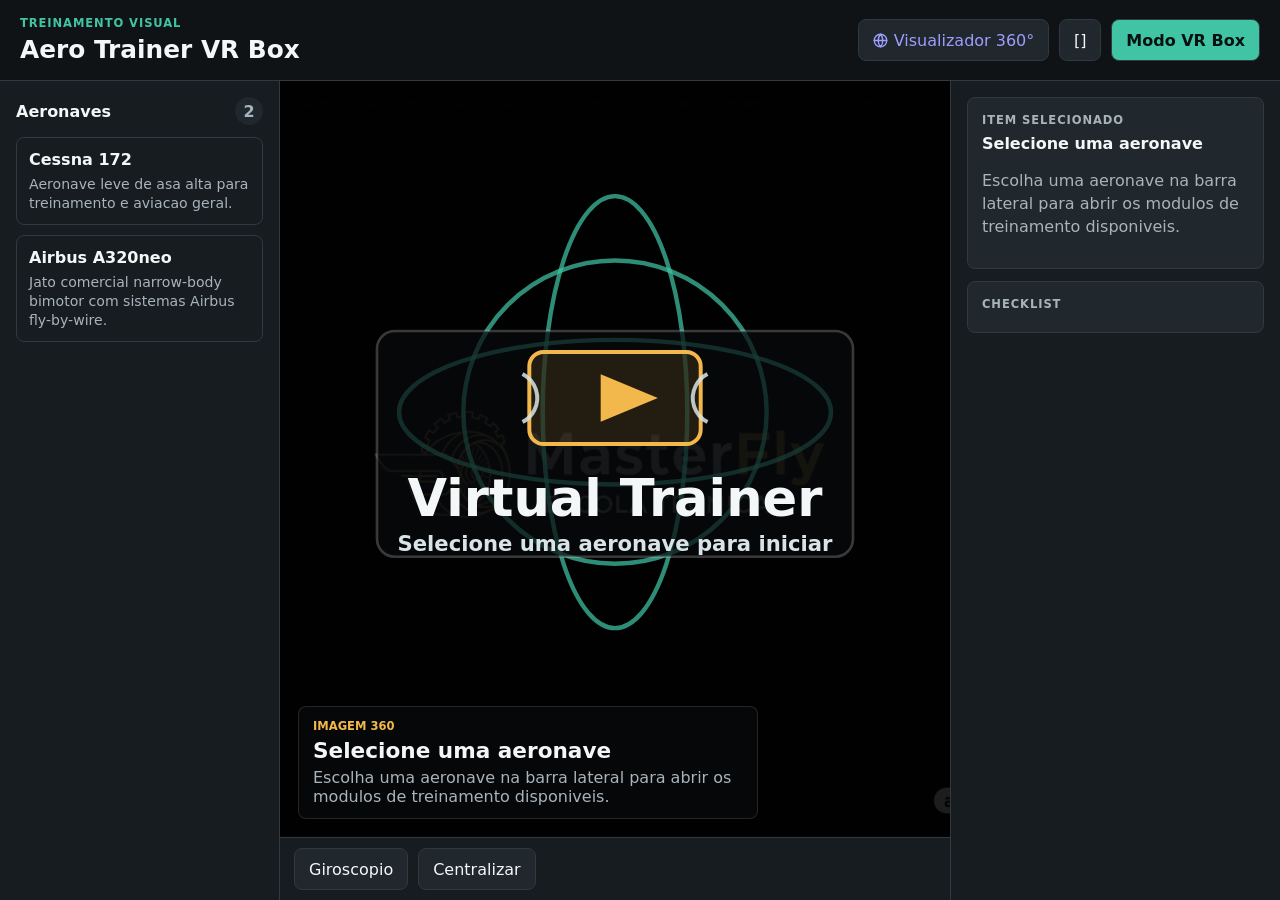
<file: index.html>
<!doctype html>
<html lang="pt-BR">
  <head>
    <meta charset="utf-8">
    <meta name="viewport" content="width=device-width, initial-scale=1, viewport-fit=cover">
    <meta name="theme-color" content="#101316">
    <title>Aero Trainer VR Box</title>
    <link rel="stylesheet" href="./styles.css">
  </head>
  <body>
    <div class="app-shell">
      <header class="topbar">
        <div>
          <p class="eyebrow">Treinamento visual</p>
          <h1>Aero Trainer VR Box</h1>
        </div>
        <div class="topbar-actions">
          <a href="./viewer360.html" class="ghost-button" style="display:inline-flex;align-items:center;gap:6px;text-decoration:none;" title="Abrir visualizador 360° livre">
            <svg width="15" height="15" fill="none" viewBox="0 0 24 24" stroke="currentColor" stroke-width="2.2" aria-hidden="true"><circle cx="12" cy="12" r="10"/><path stroke-linecap="round" d="M2 12h20M12 2a15.3 15.3 0 010 20M12 2a15.3 15.3 0 000 20"/></svg>
            Visualizador 360°
          </a>
          <button id="fullscreenBtn" class="icon-button" type="button" title="Tela cheia" aria-label="Tela cheia">
            <span aria-hidden="true">[]</span>
          </button>
          <button id="vrBtn" class="primary-button" type="button">Modo VR Box</button>
        </div>
      </header>

      <main class="workspace">
        <aside class="module-panel" aria-label="Navegacao do treinamento">
          <div class="panel-head">
            <h2>Aeronaves</h2>
            <span id="aircraftCount">0</span>
          </div>
          <div id="aircraftList" class="module-list"></div>

          <div id="trainingNav" class="training-nav hidden">
            <p class="eyebrow">Aeronave selecionada</p>
            <h2 id="selectedAircraftTitle" class="selected-aircraft">Cessna 172</h2>

            <div class="panel-head stage-head">
              <h2>Modulos</h2>
              <span id="moduleCount">0</span>
            </div>
            <div id="moduleList" class="module-list"></div>

            <div class="panel-head stage-head">
              <h2>Secoes</h2>
              <span id="stageCount">0</span>
            </div>
            <div id="stageList" class="stage-list"></div>
            <button id="backToAircraftBtn" class="back-button bottom-back" type="button">Voltar e selecionar aeronaves</button>
          </div>
        </aside>

        <section class="viewer-section" aria-label="Visualizador">
          <div id="viewer" class="viewer">
            <canvas id="sceneCanvas"></canvas>
            <div id="reticle" class="reticle" aria-hidden="true"></div>
            <div id="vrRotateHint" class="vr-rotate-hint" aria-live="polite">
              <div class="vr-rotate-hint-icon">📱</div>
              <strong>Gire o iPhone para paisagem</strong>
              <small>Segure o celular deitado para a melhor experiência no VR Box</small>
            </div>
            <div id="hud" class="hud">
              <p id="activeMode">Imagem 360</p>
              <h2 id="activeTitle">Selecione uma aeronave</h2>
              <p id="activeHint">Escolha uma aeronave na barra lateral para abrir os modulos de treinamento.</p>
            </div>
            <div id="vrHud" class="vr-hud" aria-hidden="true">
              <div class="vr-hud-eye">
                <p class="vrModeText">Imagem 360</p>
                <h2 class="vrTitleText">Selecione uma aeronave</h2>
                <p class="vrHintText">Escolha uma aeronave na barra lateral para abrir os modulos de treinamento.</p>
              </div>
              <div class="vr-hud-eye">
                <p class="vrModeText">Imagem 360</p>
                <h2 class="vrTitleText">Selecione uma aeronave</h2>
                <p class="vrHintText">Escolha uma aeronave na barra lateral para abrir os modulos de treinamento.</p>
              </div>
            </div>
            <article id="technicalOverlay" class="technical-overlay hidden" aria-label="Ficha tecnica">
              <p id="technicalOverlayMode" class="eyebrow">Informacoes tecnicas</p>
              <h2 id="technicalOverlayTitle">Ficha tecnica</h2>
              <div id="technicalOverlayText" class="technical-overlay-text"></div>
            </article>
          </div>

          <div class="control-strip" aria-label="Controles da cena">
            <button id="gyroBtn" type="button" class="ghost-button">Giroscopio</button>
            <button id="resetViewBtn" type="button" class="ghost-button">Centralizar</button>
          </div>
        </section>

        <aside class="detail-panel" aria-label="Detalhes do item">
          <div class="detail-card">
            <p class="eyebrow">Item selecionado</p>
            <h2 id="detailTitle">Selecione um ponto</h2>
            <p id="detailText">Use o mouse ou toque na tela para selecionar componentes, etapas e observacoes.</p>
          </div>
          <div class="detail-card">
            <p class="eyebrow">Checklist</p>
            <div id="checklist" class="checklist"></div>
          </div>
        </aside>
      </main>
    </div>

    <script src="./app.js"></script>
  </body>
</html>
</file>
<file: styles.css>
:root {
  color-scheme: dark;
  --bg: #101316;
  --panel: #171c20;
  --panel-2: #20272d;
  --line: #303940;
  --text: #f4f7f8;
  --muted: #a8b4bc;
  --accent: #40c4a4;
  --accent-2: #f2b84b;
  --danger: #ee6b6e;
  font-family: Inter, ui-sans-serif, system-ui, -apple-system, BlinkMacSystemFont, "Segoe UI", sans-serif;
}

* {
  box-sizing: border-box;
}

html,
body {
  width: 100%;
  min-height: 100%;
  margin: 0;
  background: var(--bg);
  color: var(--text);
}

button {
  border: 0;
  color: inherit;
  font: inherit;
  cursor: pointer;
}

.app-shell {
  min-height: 100vh;
  display: flex;
  flex-direction: column;
}

.topbar {
  min-height: 76px;
  padding: 16px 20px;
  display: flex;
  align-items: center;
  justify-content: space-between;
  gap: 16px;
  border-bottom: 1px solid var(--line);
  background: rgba(16, 19, 22, 0.96);
}

.topbar h1,
.panel-head h2,
.detail-card h2,
.hud h2 {
  margin: 0;
  letter-spacing: 0;
}

.topbar h1 {
  font-size: clamp(1.1rem, 2.2vw, 1.55rem);
}

.eyebrow {
  margin: 0 0 5px;
  color: var(--accent);
  font-size: 0.72rem;
  font-weight: 800;
  text-transform: uppercase;
  letter-spacing: 0.08em;
}

.topbar-actions {
  display: flex;
  align-items: center;
  gap: 10px;
  flex-shrink: 0;
}

.primary-button,
.ghost-button,
.icon-button,
.segmented {
  min-height: 42px;
  border-radius: 8px;
  padding: 0 14px;
  background: var(--panel-2);
  border: 1px solid var(--line);
}

.primary-button {
  background: var(--accent);
  color: #071210;
  font-weight: 800;
}

.icon-button {
  width: 42px;
  padding: 0;
  display: grid;
  place-items: center;
}

.workspace {
  flex: 1;
  min-height: 0;
  display: grid;
  grid-template-columns: minmax(210px, 280px) minmax(0, 1fr) minmax(240px, 330px);
}

.module-panel,
.detail-panel {
  min-height: 0;
  padding: 16px;
  background: var(--panel);
  overflow: auto;
}

.module-panel {
  border-right: 1px solid var(--line);
}

.detail-panel {
  border-left: 1px solid var(--line);
}

.panel-head {
  display: flex;
  align-items: center;
  justify-content: space-between;
  margin-bottom: 12px;
}

.panel-head h2,
.detail-card h2 {
  font-size: 1rem;
}

.panel-head span {
  min-width: 28px;
  min-height: 28px;
  display: grid;
  place-items: center;
  border-radius: 999px;
  background: var(--panel-2);
  color: var(--muted);
  font-weight: 700;
}

.module-list,
.stage-list {
  display: grid;
  gap: 10px;
}

.hidden {
  display: none;
}

.training-nav {
  margin-top: 16px;
}

.selected-aircraft {
  margin: 0;
  font-size: 1.05rem;
}

.back-button {
  width: 100%;
  min-height: 40px;
  margin-bottom: 14px;
  padding: 0 12px;
  border-radius: 8px;
  background: var(--panel-2);
  border: 1px solid var(--line);
  color: var(--text);
  font-weight: 700;
}

.bottom-back {
  margin: 16px 0 0;
}

.back-button:hover {
  border-color: var(--accent);
}

.stage-head {
  margin-top: 18px;
}

.module-button,
.stage-button {
  width: 100%;
  padding: 12px;
  text-align: left;
  border-radius: 8px;
  background: transparent;
  border: 1px solid var(--line);
}

.stage-button {
  display: grid;
  grid-template-columns: 28px 1fr;
  align-items: center;
  gap: 10px;
}

.stage-index {
  width: 28px;
  height: 28px;
  display: grid;
  place-items: center;
  border-radius: 999px;
  background: var(--panel-2);
  color: var(--muted);
  font-weight: 800;
}

.module-button.active,
.module-button:hover,
.stage-button.active,
.stage-button:hover {
  border-color: var(--accent);
  background: rgba(64, 196, 164, 0.12);
}

.stage-button.active .stage-index {
  background: var(--accent);
  color: #071210;
}

.module-button strong,
.stage-button strong {
  display: block;
  margin-bottom: 5px;
}

.module-button span,
.stage-button span {
  color: var(--muted);
  font-size: 0.88rem;
}

.viewer-section {
  min-width: 0;
  min-height: 0;
  display: grid;
  grid-template-rows: minmax(0, 1fr) auto;
  background: #090b0d;
}

.viewer {
  position: relative;
  min-height: 360px;
  overflow: hidden;
  touch-action: none;
}

#sceneCanvas {
  width: 100%;
  height: 100%;
  display: block;
}

.hud {
  position: absolute;
  left: 18px;
  bottom: 18px;
  max-width: min(460px, calc(100% - 36px));
  padding: 12px 14px;
  border-radius: 8px;
  background: rgba(9, 11, 13, 0.72);
  border: 1px solid rgba(255, 255, 255, 0.12);
  backdrop-filter: blur(12px);
  pointer-events: none;
}

.technical-mode .detail-panel {
  display: none;
}

.technical-mode .workspace {
  grid-template-columns: minmax(210px, 280px) minmax(0, 1fr);
}

.technical-mode .hud,
.technical-mode .vr-hud {
  display: none;
}

.technical-overlay {
  position: absolute;
  inset: 5vh 6vw;
  max-width: 980px;
  margin: 0 auto;
  padding: 24px;
  border-radius: 8px;
  background: rgba(9, 11, 13, 0.74);
  border: 1px solid rgba(255, 255, 255, 0.14);
  box-shadow: 0 24px 70px rgba(0, 0, 0, 0.35);
  backdrop-filter: blur(10px);
  overflow: hidden;
}

.technical-overlay h2 {
  margin: 0 0 14px;
  font-size: clamp(1.3rem, 2.8vw, 2rem);
  letter-spacing: 0;
}

.technical-overlay-text {
  max-height: calc(90vh - 118px);
  overflow: auto;
  white-space: pre-line;
  color: #d9e3e7;
  line-height: 1.55;
  padding-right: 8px;
}

.vr-hud {
  position: absolute;
  inset: auto 0 14px;
  display: none;
  grid-template-columns: 1fr 1fr;
  gap: 0;
  pointer-events: none;
}

.vr-hud-eye {
  width: min(42vw, 520px);
  max-height: 30vh;
  justify-self: center;
  padding: 10px 12px;
  border-radius: 8px;
  background: rgba(9, 11, 13, 0.72);
  border: 1px solid rgba(255, 255, 255, 0.12);
  backdrop-filter: blur(12px);
  text-align: center;
  overflow: hidden;
}

.vr-hud-eye p {
  margin: 0;
  color: var(--muted);
  line-height: 1.32;
  font-size: clamp(0.68rem, 1.35vw, 0.9rem);
}

.vr-hud-eye p:first-child {
  margin-bottom: 4px;
  color: var(--accent-2);
  font-weight: 800;
  text-transform: uppercase;
  font-size: clamp(0.62rem, 1.1vw, 0.72rem);
}

.vr-hud-eye h2 {
  margin: 0 0 4px;
  font-size: clamp(0.82rem, 1.8vw, 1.2rem);
  letter-spacing: 0;
}

.hud p {
  margin: 0;
  color: var(--muted);
}

.hud p:first-child {
  margin-bottom: 5px;
  color: var(--accent-2);
  font-weight: 800;
  text-transform: uppercase;
  font-size: 0.72rem;
}

.hud h2 {
  margin-bottom: 5px;
  font-size: clamp(1rem, 2vw, 1.35rem);
}

.reticle {
  position: absolute;
  left: 50%;
  top: 50%;
  width: 18px;
  height: 18px;
  margin: -9px 0 0 -9px;
  border: 2px solid rgba(255, 255, 255, 0.8);
  border-radius: 50%;
  box-shadow: 0 0 0 4px rgba(0, 0, 0, 0.22);
  display: none;
  pointer-events: none;
}

.control-strip {
  min-height: 62px;
  display: flex;
  align-items: center;
  gap: 10px;
  padding: 10px 14px;
  border-top: 1px solid var(--line);
  background: var(--panel);
}

.segmented.active {
  background: var(--text);
  color: #101316;
  font-weight: 800;
}

.ghost-button.active {
  background: var(--accent);
  color: #071210;
  font-weight: 800;
}

.detail-card {
  padding: 14px;
  border: 1px solid var(--line);
  border-radius: 8px;
  background: var(--panel-2);
  margin-bottom: 12px;
}

.detail-card p {
  color: var(--muted);
  line-height: 1.45;
  white-space: pre-line;
}

#detailText {
  max-height: 58vh;
  overflow: auto;
  padding-right: 4px;
}

.checklist {
  display: grid;
  gap: 8px;
}

.check-item {
  display: flex;
  align-items: flex-start;
  gap: 10px;
  color: var(--muted);
  line-height: 1.35;
}

.check-item input {
  margin-top: 2px;
  accent-color: var(--accent);
}

body.vr-mode {
  overflow: hidden;
}

body.vr-mode .topbar,
body.vr-mode .module-panel,
body.vr-mode .detail-panel,
body.vr-mode .control-strip {
  display: none;
}

body.vr-mode .workspace,
body.vr-mode .viewer-section,
body.vr-mode .viewer {
  display: block;
  width: 100vw;
  height: 100vh;
  min-height: 100vh;
}

body.vr-mode.technical-mode .workspace {
  grid-template-columns: 1fr;
}

body.vr-mode .hud {
  display: none;
}

body.vr-mode .vr-hud {
  display: grid;
}

body.vr-mode .reticle {
  display: block;
}

@media (max-width: 980px) {
  .workspace {
    grid-template-columns: 1fr;
    grid-template-rows: auto minmax(420px, 1fr) auto;
  }

  .module-panel,
  .detail-panel {
    border: 0;
  }

  .module-list {
    grid-template-columns: repeat(2, minmax(0, 1fr));
  }
}

/* ── VR iPhone rotation hint ── */
.vr-rotate-hint {
  position: fixed;
  inset: 0;
  z-index: 9999;
  display: flex;
  flex-direction: column;
  align-items: center;
  justify-content: center;
  gap: 14px;
  background: rgba(9, 11, 13, 0.9);
  backdrop-filter: blur(14px);
  pointer-events: none;
  opacity: 0;
  transition: opacity 0.3s;
}

.vr-rotate-hint.visible {
  opacity: 1;
}

.vr-rotate-hint-icon {
  font-size: 2.8rem;
  animation: hintSpin 1.5s ease-in-out infinite;
}

@keyframes hintSpin {
  0%, 40%, 100% { transform: rotate(0deg); }
  70%            { transform: rotate(90deg); }
}

.vr-rotate-hint strong {
  color: var(--text);
  font-size: 1.05rem;
  text-align: center;
}

.vr-rotate-hint small {
  color: var(--muted);
  font-size: 0.82rem;
  text-align: center;
  padding: 0 32px;
  line-height: 1.45;
}

/* Use dynamic viewport height so Safari URL bar doesn't clip VR */
body.vr-mode .viewer-section,
body.vr-mode .viewer {
  height: 100dvh;
}

@media (max-width: 640px) {
  .topbar {
    align-items: flex-start;
    flex-direction: column;
  }

  .topbar-actions,
  .primary-button {
    width: 100%;
  }

  .primary-button {
    justify-content: center;
  }

  .module-list {
    grid-template-columns: 1fr;
  }

  .viewer {
    min-height: 56vh;
  }

  .hud {
    left: 10px;
    bottom: 10px;
    max-width: calc(100% - 20px);
  }
}
</file>
